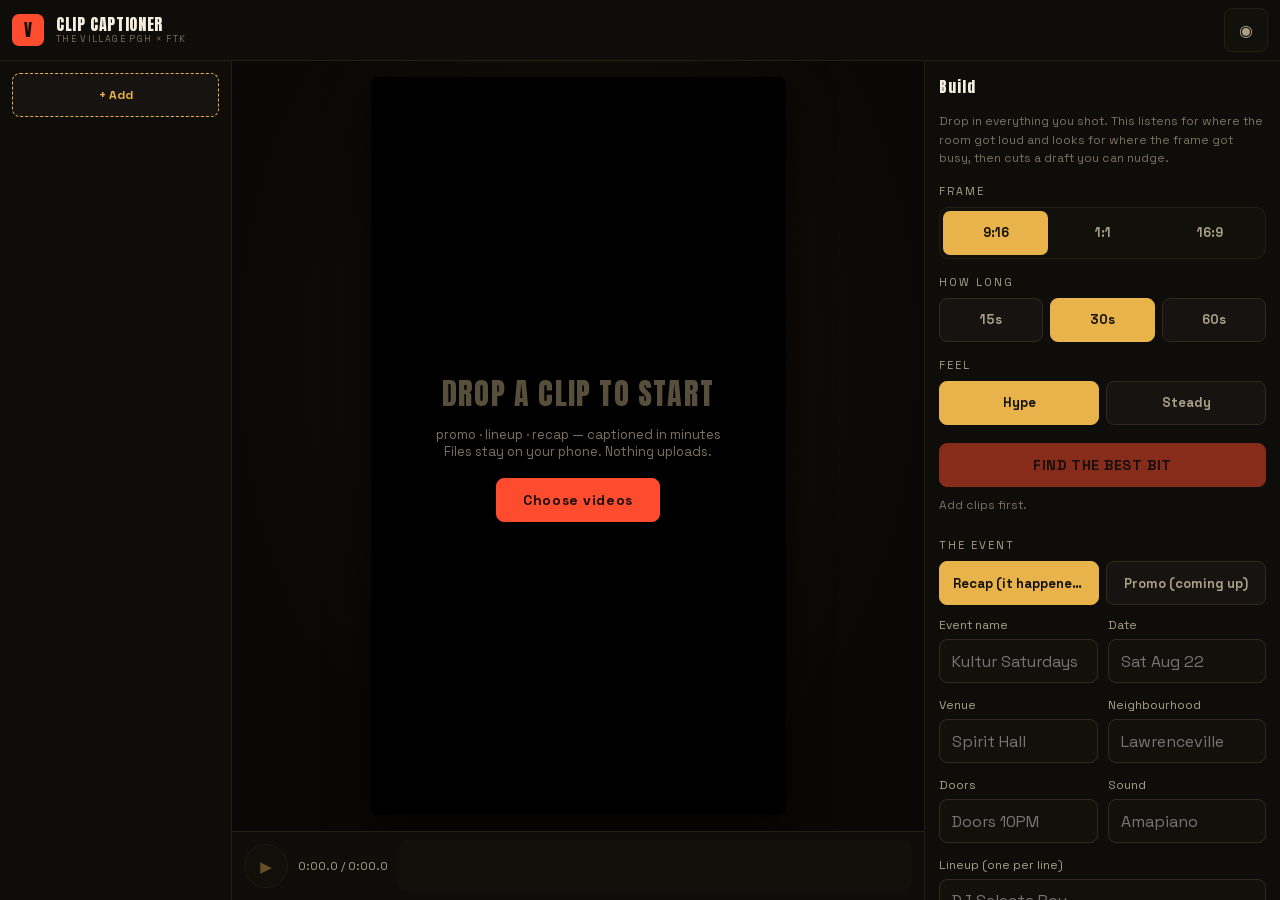
<file: index.html>
<!doctype html>
<html lang="en">
<head>
<meta charset="utf-8">
<meta name="viewport" content="width=device-width, initial-scale=1, viewport-fit=cover">
<title>Clip Captioner — The Village PGH</title>
<meta name="description" content="Add branded captions to your clips and export for Instagram and TikTok. Everything runs in your browser — nothing uploads.">
<meta name="theme-color" content="#0B0906">
<meta name="color-scheme" content="dark">
<meta name="apple-mobile-web-app-capable" content="yes">
<meta name="apple-mobile-web-app-status-bar-style" content="black-translucent">
<meta name="apple-mobile-web-app-title" content="Captioner">
<link rel="manifest" href="./manifest.webmanifest">
<link rel="icon" href="./icon.svg" type="image/svg+xml">
<link rel="apple-touch-icon" href="./icon-180.png">
<link rel="stylesheet" href="./styles.css?v=17">
<link rel="stylesheet" href="./fonts.css?v=17">
<link rel="preload" as="font" type="font/woff2" href="./fonts/anton-400-latin.woff2" crossorigin>
<link rel="preload" as="font" type="font/woff2" href="./fonts/space-grotesk-400-latin.woff2" crossorigin>
</head>
<body>

<div class="app" id="app">

  <header class="topbar" id="topbar">
    <div class="mark" aria-hidden="true">V</div>
    <div class="wordmark">
      <b>CLIP CAPTIONER</b>
      <span>THE VILLAGE PGH &times; FTK</span>
    </div>
    <div class="spacer"></div>
    <button class="iconbtn" id="brandBtn" aria-label="Brand kit">&#9673;</button>
  </header>

  <div class="center">
    <div class="stage" id="stage">
      <div class="frame" id="frame">
        <video id="video" playsinline webkit-playsinline muted preload="auto"></video>
        <canvas id="canvas"></canvas>
      </div>
      <div class="empty" id="empty">
        <div>
          <h2>DROP A CLIP TO START</h2>
          <p>promo &middot; lineup &middot; recap — captioned in minutes<br>Files stay on your phone. Nothing uploads.</p>
          <button class="btn primary" id="emptyAdd" style="width:auto;padding:12px 26px;">Choose videos</button>
        </div>
      </div>
    </div>

    <div class="transport" id="transport">
      <button class="play" id="playBtn" aria-label="Play or pause" disabled>&#9654;</button>
      <span class="clock" id="clock">0:00.0 / 0:00.0</span>
      <div class="timeline" id="timeline" role="slider" aria-label="Sequence position" aria-valuemin="0" aria-valuemax="100" aria-valuenow="0" tabindex="0">
        <div class="playhead" id="playhead"></div>
      </div>
    </div>
  </div>

  <div class="rail" id="rail">
    <button class="railbtn" id="addBtn">+ Add</button>
  </div>

  <input type="file" id="fileInput" accept="video/*,.mp4,.mov,.m4v,.webm" multiple class="sr">

  <div class="sheet" id="sheet">
    <div class="sheet-head">
      <div class="grab" id="sheetGrab" role="separator" aria-label="Drag to resize panel" tabindex="0"><i></i></div>
      <h2 id="sheetTitle" class="sr">Panel</h2>
      <div class="sheet-row">
        <button class="minibtn" id="miniPlay" aria-label="Play or pause">&#9654;</button>
        <span class="miniclock" id="miniClock">0:00</span>
        <div class="minibar" id="miniBar" role="slider" aria-label="Position" aria-valuemin="0" aria-valuemax="100" aria-valuenow="0" tabindex="0"><i id="miniFill"></i></div>
        <button class="sheet-grow" id="sheetGrow" aria-label="Make this panel taller" aria-pressed="false">&#9650;</button>
        <button class="sheet-close" id="sheetClose" aria-label="Close panel">&times;</button>
      </div>
    </div>
    <div class="sheet-body">

      <div class="pane" id="pane-build" data-pane="build">
        <h3>Build</h3>
        <section class="grp">
          <p class="hint" style="margin-top:0;">Drop in everything you shot. This listens for where the room got loud and looks for where the frame got busy, then cuts a draft you can nudge.</p>
          <span class="lbl" style="margin-top:16px;">Frame</span>
          <div class="seg wide" id="aspectSeg" role="group" aria-label="Frame ratio"></div>
          <span class="lbl" style="margin-top:16px;">How long</span>
          <div class="chips row" id="lenChips"></div>
          <span class="lbl" style="margin-top:16px;">Feel</span>
          <div class="chips row" id="vibeChips"></div>
          <button class="btn primary" id="buildBtn" style="margin-top:18px;">BUILD A RECAP</button>
          <div id="buildProgress" hidden>
            <div class="bar"><i id="buildBar"></i></div>
            <p class="hint" id="buildStatus">Listening…</p>
          </div>
          <button class="btn ghost" id="undoBuild" style="margin-top:10px;" hidden>Undo auto-build</button>
          <p class="hint" id="buildNote"></p>
        </section>
        <section class="grp">
          <span class="lbl">The event</span>
          <div class="chips row" id="modeChips"></div>
          <div class="split2" style="margin-top:12px;">
            <label class="field"><span>Event name</span><input type="text" id="evName" placeholder="Kultur Saturdays"></label>
            <label class="field"><span>Date</span><input type="text" id="evDate" placeholder="Sat Aug 22"></label>
          </div>
          <div class="split2">
            <label class="field"><span>Venue</span><input type="text" id="evVenue" placeholder="Spirit Hall"></label>
            <label class="field"><span>Neighbourhood</span><input type="text" id="evCity" placeholder="Lawrenceville"></label>
          </div>
          <div class="split2">
            <label class="field"><span>Doors</span><input type="text" id="evDoors" placeholder="Doors 10PM"></label>
            <label class="field"><span>Sound</span><input type="text" id="evGenre" placeholder="Amapiano"></label>
          </div>
          <label class="field"><span>Lineup (one per line)</span><textarea id="evLineup" rows="3" placeholder="DJ Selecta Roy&#10;Kween B"></textarea></label>
          <label class="field"><span>Ticket line</span><input type="text" id="evTickets" placeholder="Tickets in bio"></label>
          <button class="btn primary" id="writeBtn">WRITE THE WORDS</button>
          <button class="btn ghost" id="rerollBtn" style="margin-top:10px;" hidden>Different wording</button>
          <button class="btn ghost" id="undoWords" style="margin-top:10px;" hidden>Undo the words</button>
          <p class="hint" id="writeNote"></p>
        </section>
      </div>

      <div class="pane" id="pane-style" data-pane="style">
        <h3>Style</h3>
        <section class="grp">
          <span class="lbl">Template layers</span>
          <div class="chips two" id="tplChips"></div>
          <p class="hint" id="tplHint">Tap to stack layers on a clip — e.g. Recap watermark plus Announcement. Tap the highlighted layer again to remove it.</p>
        </section>
        <section class="grp">
          <span class="lbl">Backdrop</span>
          <div class="chips row" id="bdChips"></div>
          <label class="slider" id="bdOpacityRow">
            <span>Opacity</span>
            <input type="range" id="bdOpacity" min="0" max="100" step="5" value="100" aria-label="Backdrop opacity">
            <output id="bdOpacityOut">100%</output>
          </label>
        </section>
        <section class="grp">
          <span class="lbl">Clip</span>
          <div class="split2">
            <button class="btn" id="rotateBtn">&#10227; Rotate</button>
            <button class="btn ghost" id="resetPosBtn">Reset text position</button>
          </div>
          <button class="btn" id="safeBtn" aria-pressed="false" style="margin-top:10px;">Show safe zones</button>
          <p class="hint">Safe zones mark where Instagram and TikTok put their own buttons and captions. Keep text inside the clear area. Guides are preview-only — they never export.</p>
        </section>
      </div>

      <div class="pane" id="pane-text" data-pane="text">
        <h3>Text</h3>
        <section class="grp" id="fieldsGrp">
          <span class="lbl" id="fieldsLbl">Text</span>
          <div id="fields"></div>
        </section>
        <section class="grp" id="boxesGrp" hidden>
          <span class="lbl">Text boxes</span>
          <div class="chips" id="boxChips"></div>
          <div id="boxEditor" hidden>
            <label class="field" style="margin-top:14px;">
              <span>Content</span>
              <textarea id="boxText" rows="2"></textarea>
            </label>
            <label class="slider">
              <span>Size</span>
              <input type="range" id="boxSize" min="24" max="220" step="2" aria-label="Text size">
              <output id="boxSizeOut">90</output>
            </label>
            <span class="lbl" style="margin-top:12px;">Font</span>
            <div class="chips" id="boxFonts"></div>
            <span class="lbl" style="margin-top:16px;">Colour</span>
            <div class="swatches" id="boxColors"></div>
            <span class="lbl" style="margin-top:18px;">This box's timing</span>
            <div class="split2">
              <label class="field"><span>Appears at (s)</span><input type="number" id="boxStart" min="0" step="0.1" inputmode="decimal" placeholder="with clip"></label>
              <label class="field"><span>Gone at (s)</span><input type="number" id="boxEnd" min="0" step="0.1" inputmode="decimal" placeholder="clip end"></label>
            </div>
            <div class="split2">
              <button class="btn" id="boxStartNow">&#8676; Start at playhead</button>
              <button class="btn" id="boxEndNow">End at playhead &#8677;</button>
            </div>
            <button class="btn ghost" id="delBox" style="margin-top:16px;">Delete this box</button>
          </div>
          <p class="hint">Drag text on the preview to move it.</p>
        </section>
        <section class="grp">
          <span class="lbl">Timing</span>
          <div class="split2">
            <label class="field"><span>Appears at (s)</span><input type="number" id="tStart" min="0" step="0.1" inputmode="decimal"></label>
            <label class="field"><span>Gone at (s)</span><input type="number" id="tEnd" min="0" step="0.1" inputmode="decimal" placeholder="clip end"></label>
          </div>
          <div class="chips row" id="animChips"></div>
        </section>
        <section class="grp">
          <button class="btn" id="dupNext">Copy this styling to the next clip &rarr;</button>
        </section>
      </div>

      <div class="pane" id="pane-trim" data-pane="trim">
        <h3>Trim</h3>
        <section class="grp">
          <span class="lbl" id="trimLbl">Keep</span>
          <div class="trimbar" id="trimbar">
            <div class="cut" id="cutL" style="left:0;width:0"></div>
            <div class="cut" id="cutR" style="right:0;width:0"></div>
            <div class="keep" id="keepBox"></div>
            <div class="ph" id="trimPh"></div>
            <button class="h" id="trimL" aria-label="Trim start"><i>&#10094;</i></button>
            <button class="h" id="trimR" aria-label="Trim end"><i>&#10095;</i></button>
          </div>
          <div class="split2" style="margin-bottom:10px;">
            <button class="btn" id="setStart">&#8676; Start here</button>
            <button class="btn" id="setEnd">End here &#8677;</button>
          </div>
          <div class="split2">
            <button class="btn" id="splitBtn">&#9986; Split here</button>
            <button class="btn ghost" id="resetTrim">Reset trim</button>
          </div>
        </section>
        <section class="grp">
          <span class="lbl">Order &amp; clips</span>
          <div class="split3">
            <button class="btn" id="moveL" aria-label="Move clip earlier">&larr; Move</button>
            <button class="btn" id="moveR" aria-label="Move clip later">Move &rarr;</button>
            <button class="btn ghost" id="removeClip">Remove</button>
          </div>
          <p class="hint">Drag along the timeline to scrub. The order here is the order clips export in.</p>
          <button class="btn ghost" id="startOver" style="margin-top:12px;">Clear this session</button>
        </section>
      </div>

      <div class="pane" id="pane-export" data-pane="export">
        <h3>Export</h3>
        <section class="grp">
          <span class="lbl">What to export</span>
          <div class="chips row" id="scopeChips"></div>
          <div id="formatGrp">
            <span class="lbl" style="margin-top:16px;">Format</span>
            <div class="chips row" id="formatChips"></div>
          </div>
          <span class="lbl" style="margin-top:16px;">Quality</span>
          <div class="chips row" id="qualityChips"></div>
          <button class="btn primary" id="exportBtn" style="margin-top:18px;">EXPORT CLIP</button>
          <div id="exportProgress" hidden>
            <div class="bar"><i id="exportBar"></i></div>
            <p class="hint" id="exportPctText">Burning in text… 0%</p>
          </div>
          <a class="dl" id="exportDl" hidden download>&darr; Download</a>
          <p class="hint" id="saveHint" hidden></p>
          <p class="hint" id="formatNote"></p>
        </section>
      </div>

      <div class="pane" id="pane-brand" data-pane="brand">
        <h3>Brand kit</h3>
        <section class="grp">
          <div class="split3">
            <label class="field"><span>Black</span><input type="color" id="cBlack"></label>
            <label class="field"><span>Gold</span><input type="color" id="cGold"></label>
            <label class="field"><span>Accent</span><input type="color" id="cAccent"></label>
          </div>
          <label class="field"><span>Handles / watermark</span><input type="text" id="bHandles" autocapitalize="off" autocorrect="off" spellcheck="false"></label>
          <span class="lbl" style="margin-top:8px;">Headline font</span>
          <div class="chips" id="headFonts"></div>
          <span class="lbl" style="margin-top:16px;">Detail font</span>
          <div class="chips" id="bodyFonts"></div>
          <button class="btn ghost" id="resetBrand" style="margin-top:18px;">Reset brand kit</button>
        </section>
        <section class="grp">
          <span class="lbl">Live copywriting (optional)</span>
          <p class="hint" style="margin-top:0;">Everything works without this. Paste a key and "Write the words" generates fresh copy instead of drawing on the built-in bank — an <strong>Anthropic</strong> key (starts <code>sk-ant-</code>) uses Claude, a <strong>Google AI Studio</strong> key uses Gemini. Detected automatically. The key is stored only in this browser and goes nowhere except that provider, along with your event details, when you use it. Leave it empty to stay fully offline.</p>
          <p class="hint" id="keyWho" style="color:var(--gold);"></p>
          <label class="field" style="margin-top:12px;">
            <span>API key</span>
            <input type="password" id="aiKey" placeholder="sk-ant-… or a Google AI Studio key" autocomplete="off" autocapitalize="off" autocorrect="off" spellcheck="false">
          </label>
          <button class="btn ghost" id="clearKey">Remove key</button>
        </section>
      </div>

    </div>
  </div>

  <nav class="tabbar" id="tabbar" role="tablist" aria-label="Editor panels">
    <button role="tab" data-tab="build"  aria-selected="false"><span class="ic" aria-hidden="true">&#10022;</span>Build</button>
    <button role="tab" data-tab="style"  aria-selected="false"><span class="ic" aria-hidden="true">&#9634;</span>Style</button>
    <button role="tab" data-tab="text"   aria-selected="false"><span class="ic" aria-hidden="true">T</span>Text</button>
    <button role="tab" data-tab="trim"   aria-selected="false"><span class="ic" aria-hidden="true">&#9986;</span>Trim</button>
    <button role="tab" data-tab="export" aria-selected="false"><span class="ic" aria-hidden="true">&darr;</span>Export</button>
  </nav>

</div>

<script src="./store.js?v=17"></script>
<script src="./autocut.js?v=17"></script>
<script src="./copy.js?v=17"></script>
<script src="./captions-engine.js?v=17"></script>
<script src="./mp4-export.js?v=17"></script>
<script src="./app.js?v=17"></script>
</body>
</html>
</file>
<file: styles.css>
/* Clip Captioner — mobile-first shell. No framework, no CDN JS. */

*, *::before, *::after { box-sizing: border-box; }

:root {
  --bg: #0B0906;
  --panel: #0F0D09;
  --surf: #171310;
  --surf-2: #12100B;
  --line: #241E13;
  --line-2: #322A1D;
  --fg: #F4EEE0;
  --dim: #A99E86;
  --faint: #7A7160;
  --gold: #E8B34B;
  --accent: #FF4B2E;
  --ok: #A8E86B;

  --r: 10px;
  --r-sm: 8px;
  --tap: 44px;

  --sat: env(safe-area-inset-top, 0px);
  --sab: env(safe-area-inset-bottom, 0px);
  --sal: env(safe-area-inset-left, 0px);
  --sar: env(safe-area-inset-right, 0px);

  --head: Anton, "Archivo Black", Impact, sans-serif;
  --body: "Space Grotesk", -apple-system, BlinkMacSystemFont, "Segoe UI", system-ui, sans-serif;
}

html, body {
  margin: 0;
  padding: 0;
  height: 100%;
  overflow: hidden;
  background: var(--bg);
  color: var(--fg);
  font-family: var(--body);
  font-size: 16px;
  -webkit-text-size-adjust: 100%;
  overscroll-behavior: none;
}

button, input, textarea, select { font: inherit; color: inherit; }
button {
  -webkit-tap-highlight-color: transparent;
  touch-action: manipulation;
  transition: transform .09s ease, background-color .12s ease, border-color .12s ease, color .12s ease;
}
button:active:not(:disabled) { transform: scale(.965); }
:focus-visible { outline: 2px solid var(--gold); outline-offset: 2px; }
[hidden] { display: none !important; }
.sr { position: absolute; width: 1px; height: 1px; overflow: hidden; clip: rect(0 0 0 0); white-space: nowrap; }

::-webkit-scrollbar { width: 8px; height: 8px; }
::-webkit-scrollbar-thumb { background: var(--line-2); border-radius: 4px; }

/* ---------- shell ---------- */

.app {
  /* JS keeps --app-h on the visual viewport so the iOS keyboard compresses the
     layout instead of shoving it off screen. */
  height: 100vh;
  height: 100dvh;
  height: var(--app-h, 100dvh);
  display: flex;
  flex-direction: column;
  min-height: 0;
}

.topbar {
  flex: none;
  display: flex;
  align-items: center;
  gap: 12px;
  padding: 8px 12px;
  padding-top: calc(8px + var(--sat));
  padding-left: calc(12px + var(--sal));
  padding-right: calc(12px + var(--sar));
  border-bottom: 1px solid var(--line);
  background: var(--panel);
}
.mark {
  width: 32px; height: 32px; flex: none;
  display: grid; place-items: center;
  background: var(--accent); color: #131008;
  font-family: var(--head); font-size: 17px;
  border-radius: 7px;
}
.wordmark { line-height: 1; min-width: 0; }
.wordmark b { display: block; font-family: var(--head); font-size: 16px; font-weight: 400; letter-spacing: .04em; white-space: nowrap; }
.wordmark span { display: block; font-size: 9px; letter-spacing: .15em; color: var(--faint); margin-top: 3px; white-space: nowrap; }
.topbar .spacer { flex: 1; }

/* segmented control */
.seg {
  display: flex; flex: none;
  background: var(--surf-2);
  border: 1px solid var(--line);
  border-radius: var(--r);
  padding: 3px;
  gap: 2px;
}
.seg button {
  min-height: 40px;
  min-width: 44px;
  padding: 0 11px;
  border: none;
  border-radius: 7px;
  background: none;
  color: var(--dim);
  font-size: 13px;
  font-weight: 700;
  cursor: pointer;
}
.seg button[aria-pressed="true"] { background: var(--gold); color: #131008; }

.seg.wide { width: 100%; }
.seg.wide button { flex: 1; min-height: 44px; }

.iconbtn {
  flex: none; width: 44px; height: 44px; border-radius: var(--r-sm);
  border: 1px solid var(--line); background: var(--surf-2); color: var(--dim);
  font-size: 16px; cursor: pointer;
}
.iconbtn[aria-pressed="true"] { color: var(--gold); border-color: var(--gold); }

/* ---------- stage ---------- */

.center { flex: 1 1 auto; display: flex; flex-direction: column; min-height: 0; min-width: 0; overflow: hidden; }

.stage {
  flex: 1 1 auto;
  min-height: 0;
  position: relative;
  display: grid;
  place-items: center;
  overflow: hidden;
  padding: 10px;
  background: radial-gradient(ellipse at 50% 38%, #16120C 0%, #0A0806 72%);
}
.frame {
  position: relative;
  background: #000;
  border-radius: 8px;
  overflow: hidden;
  box-shadow: 0 14px 44px rgba(0,0,0,.65);
}
.frame video, .frame canvas { position: absolute; inset: 0; width: 100%; height: 100%; display: block; }
.frame video { object-fit: cover; }
.frame canvas { touch-action: none; }

.empty {
  position: absolute; inset: 0;
  display: grid; place-items: center;
  text-align: center; padding: 20px;
}
.empty h2 { font-family: var(--head); font-weight: 400; font-size: clamp(20px, 6vw, 30px); color: #574E3B; letter-spacing: .04em; margin: 0; }
.empty p { font-size: 13px; color: var(--faint); margin: 10px 0 18px; }
.dropping .stage { outline: 2px dashed var(--gold); outline-offset: -8px; }

/* ---------- clip rail ---------- */

.rail {
  flex: none;
  display: flex;
  gap: 8px;
  align-items: stretch;
  padding: 8px calc(10px + var(--sar)) 8px calc(10px + var(--sal));
  border-top: 1px solid var(--line);
  background: var(--panel);
  overflow-x: auto;
  overflow-y: hidden;
  -webkit-overflow-scrolling: touch;
  scrollbar-width: none;
}
.rail::-webkit-scrollbar { display: none; }
.clip {
  flex: none;
  width: 104px;
  position: relative;
  border: 2px solid var(--line-2);
  border-radius: var(--r-sm);
  background: var(--surf-2);
  overflow: hidden;
  padding: 0;
  cursor: pointer;
  text-align: left;
  color: inherit;
}
.clip[aria-pressed="true"] { border-color: var(--gold); }
.clip .thumb { height: 58px; background: #14110C center/cover no-repeat; display: grid; place-items: center; color: var(--faint); font-size: 10px; }
.clip .meta { display: flex; align-items: center; gap: 5px; padding: 5px 6px; }
.clip .nm { flex: 1; min-width: 0; font-size: 10px; white-space: nowrap; overflow: hidden; text-overflow: ellipsis; color: var(--dim); }
.clip[aria-pressed="true"] .nm { color: var(--fg); }
.clip .dur { font-size: 10px; color: var(--faint); font-variant-numeric: tabular-nums; }
.clip .idx { position: absolute; top: 4px; left: 4px; min-width: 18px; height: 18px; padding: 0 5px; border-radius: 9px; background: rgba(0,0,0,.72); color: var(--gold); font-size: 10px; font-weight: 700; display: grid; place-items: center; }

.clip[data-off="1"] { opacity: .42; border-style: dashed; }
.clip[data-off="1"] .thumb { filter: grayscale(1); }
.inout {
  position: absolute; top: 4px; right: 4px;
  width: 26px; height: 26px; border-radius: 50%;
  background: rgba(0,0,0,.72); color: var(--fg);
  display: grid; place-items: center;
  font-size: 15px; font-weight: 700; line-height: 1;
  cursor: pointer;
}
.clip[data-off="1"] .inout { background: var(--gold); color: #131008; }

.railbtn {
  flex: none;
  width: 60px;
  min-height: var(--tap);
  border: 1px dashed var(--gold);
  border-radius: var(--r-sm);
  background: var(--surf);
  color: var(--gold);
  font-size: 12px;
  font-weight: 700;
  cursor: pointer;
}

/* ---------- transport ---------- */

.transport {
  flex: none;
  display: flex;
  align-items: center;
  gap: 10px;
  padding: 8px calc(12px + var(--sar)) 8px calc(12px + var(--sal));
  border-top: 1px solid var(--line);
  background: var(--panel);
}
.play {
  flex: none;
  width: var(--tap); height: var(--tap);
  border-radius: 50%;
  border: 1px solid var(--line-2);
  background: var(--surf);
  color: var(--gold);
  font-size: 15px;
  cursor: pointer;
}
.play:disabled { opacity: .4; }
.clock { flex: none; font-size: 12px; color: var(--dim); font-variant-numeric: tabular-nums; }

.timeline {
  flex: 1 1 auto;
  min-width: 0;
  height: 52px;
  position: relative;
  display: flex;
  gap: 3px;
  padding: 3px;
  background: var(--surf-2);
  border-radius: var(--r);
  touch-action: none;
  overflow: hidden;
}
.seg-clip {
  position: relative;
  height: 100%;
  min-width: 30px;
  flex: none;
  border: 2px solid var(--line-2);
  border-radius: 6px;
  overflow: hidden;
  background: #1C1710 center/auto 100% repeat-x;
}
.seg-clip[data-sel="1"] { border-color: var(--gold); }
.seg-clip .sd { position: absolute; left: 4px; bottom: 2px; font-size: 9px; font-weight: 700; text-shadow: 0 1px 3px #000; pointer-events: none; }
.playhead { position: absolute; top: 0; bottom: 0; width: 2px; background: var(--accent); left: 0; pointer-events: none; box-shadow: 0 0 6px rgba(255,75,46,.9); }

/* ---------- sheet / panel ---------- */

.sheet {
  flex: none;
  display: none;
  flex-direction: column;
  min-height: 0;
  height: var(--sheet-h, 38vh);
  max-height: 84vh;
  background: var(--panel);
  border-top: 1px solid var(--line);
}
.sheet-grow {
  flex: none; width: 40px; height: 40px; border-radius: 50%;
  border: 1px solid var(--line-2); background: var(--surf); color: var(--dim);
  font-size: 13px; line-height: 1; cursor: pointer;
}
.sheet[data-open="1"] { display: flex; animation: sheet-in .18s ease-out; }
@keyframes sheet-in { from { transform: translateY(14px); opacity: .4; } to { transform: none; opacity: 1; } }
.sheet-head {
  flex: none;
  border-bottom: 1px solid var(--line);
}
.grab { height: 22px; display: grid; place-items: center; cursor: ns-resize; touch-action: none; }
.grab > i { display: block; width: 42px; height: 4px; border-radius: 2px; background: var(--line-2); }
.grab:active > i, .grab:focus-visible > i { background: var(--gold); }
.sheet-row {
  display: flex; align-items: center; gap: 10px;
  padding: 0 calc(12px + var(--sar)) 10px calc(12px + var(--sal));
}
.minibtn {
  flex: none; width: 38px; height: 38px; border-radius: 50%;
  border: 1px solid var(--line-2); background: var(--surf); color: var(--gold);
  font-size: 13px; cursor: pointer;
}
.minibtn:disabled { opacity: .4; }
.miniclock { flex: none; font-size: 11px; color: var(--dim); font-variant-numeric: tabular-nums; }
.minibar {
  flex: 1 1 auto; min-width: 0; height: 38px;
  position: relative; cursor: pointer; touch-action: none;
  display: flex; align-items: center;
}
.minibar::before {
  content: ""; position: absolute; left: 0; right: 0; height: 5px;
  border-radius: 3px; background: var(--surf-2);
}
.minibar > i { position: absolute; left: 0; height: 5px; width: 0; border-radius: 3px; background: var(--gold); }
.sheet-close {
  flex: none; width: 40px; height: 40px; border-radius: 50%;
  border: 1px solid var(--line-2); background: var(--surf); color: var(--dim);
  font-size: 16px; line-height: 1; cursor: pointer;
}
.sheet-body {
  flex: 1 1 auto;
  min-height: 0;
  overflow-y: auto;
  -webkit-overflow-scrolling: touch;
  overscroll-behavior: contain;
  padding: 14px calc(14px + var(--sar)) 22px calc(14px + var(--sal));
}
.pane { display: none; }
.pane[data-active="1"] { display: block; }

/* ---------- tabbar ---------- */

.tabbar {
  flex: none;
  display: flex;
  border-top: 1px solid var(--line);
  background: var(--panel);
  padding-bottom: var(--sab);
  padding-left: var(--sal);
  padding-right: var(--sar);
}
.tabbar button {
  flex: 1;
  min-height: 54px;
  display: flex; flex-direction: column; align-items: center; justify-content: center; gap: 3px;
  border: none;
  background: none;
  color: var(--faint);
  font-size: 10px;
  letter-spacing: .04em;
  cursor: pointer;
  border-top: 2px solid transparent;
  margin-top: -1px;
}
.tabbar button .ic { font-size: 17px; line-height: 1; }
.tabbar button[aria-selected="true"] { color: var(--gold); border-top-color: var(--gold); background: #14110C; }
.tabbar button:disabled { opacity: .35; }

/* ---------- generic controls ---------- */

section.grp { margin-bottom: 24px; }
section.grp:last-child { margin-bottom: 0; }
.lbl { display: block; font-size: 11px; letter-spacing: .18em; color: var(--dim); text-transform: uppercase; margin-bottom: 9px; }
.hint { font-size: 12px; color: var(--faint); line-height: 1.55; margin: 9px 0 0; }

.chips { display: flex; flex-wrap: wrap; gap: 7px; }
.chips.two { display: grid; grid-template-columns: 1fr 1fr; }
.chips.row > * { flex: 1; }
.chip {
  min-height: var(--tap);
  padding: 0 13px;
  border: 1px solid var(--line-2);
  border-radius: var(--r-sm);
  background: var(--surf);
  color: var(--dim);
  font-size: 13px;
  font-weight: 700;
  cursor: pointer;
  white-space: nowrap;
  overflow: hidden;
  text-overflow: ellipsis;
}
.chip[aria-pressed="true"] { background: var(--gold); color: #131008; border-color: var(--gold); }
.chip[data-on="1"] { color: var(--gold); border-color: var(--gold); }
.chip:disabled { opacity: .4; cursor: not-allowed; }

.field { display: flex; flex-direction: column; gap: 6px; margin-bottom: 14px; }
.field > span { font-size: 12px; color: var(--dim); }
input[type="text"], input[type="number"], textarea {
  width: 100%;
  min-height: var(--tap);
  padding: 10px 12px;
  background: var(--surf-2);
  border: 1px solid var(--line-2);
  border-radius: var(--r-sm);
  color: var(--fg);
  font-size: 16px; /* 16px keeps iOS from zooming on focus */
  line-height: 1.35;
}
textarea { resize: vertical; min-height: 76px; }
input:focus, textarea:focus { border-color: var(--gold); outline: none; }

.slider { display: flex; align-items: center; gap: 12px; min-height: var(--tap); }
.slider > span:first-child { flex: none; width: 46px; font-size: 12px; color: var(--dim); }
.slider > output { flex: none; width: 44px; text-align: right; font-size: 12px; color: var(--faint); font-variant-numeric: tabular-nums; }
input[type="range"] {
  -webkit-appearance: none; appearance: none;
  flex: 1; min-width: 0;
  height: var(--tap);
  background: none;
  cursor: pointer;
}
input[type="range"]::-webkit-slider-runnable-track { height: 6px; border-radius: 3px; background: var(--line-2); }
input[type="range"]::-webkit-slider-thumb {
  -webkit-appearance: none; appearance: none;
  width: 26px; height: 26px; margin-top: -10px;
  border-radius: 50%; background: var(--gold);
  border: 3px solid var(--panel);
  box-shadow: 0 1px 4px rgba(0,0,0,.6);
}
input[type="range"]::-moz-range-track { height: 6px; border-radius: 3px; background: var(--line-2); }
input[type="range"]::-moz-range-thumb { width: 22px; height: 22px; border: 3px solid var(--panel); border-radius: 50%; background: var(--gold); }

input[type="color"] {
  -webkit-appearance: none; appearance: none;
  width: 100%; height: var(--tap);
  padding: 3px;
  border: 1px solid var(--line-2);
  border-radius: var(--r-sm);
  background: var(--surf-2);
  cursor: pointer;
}
input[type="color"]::-webkit-color-swatch-wrapper { padding: 0; }
input[type="color"]::-webkit-color-swatch { border: none; border-radius: 5px; }

.btn {
  width: 100%;
  min-height: var(--tap);
  padding: 12px;
  border: 1px solid var(--line-2);
  border-radius: var(--r-sm);
  background: var(--surf);
  color: var(--fg);
  font-size: 14px;
  font-weight: 700;
  cursor: pointer;
}
.btn.primary { background: var(--accent); color: #17100C; border-color: var(--accent); letter-spacing: .04em; }
.btn.ghost { background: none; color: var(--dim); }
.btn:disabled { opacity: .5; cursor: not-allowed; }

.swatches { display: flex; gap: 10px; align-items: center; flex-wrap: wrap; }
.swatch { width: var(--tap); height: var(--tap); border-radius: 50%; border: 3px solid var(--line-2); cursor: pointer; padding: 0; }
.swatch[aria-pressed="true"] { border-color: var(--fg); }

.split2 { display: grid; grid-template-columns: 1fr 1fr; gap: 10px; }
.split3 { display: grid; grid-template-columns: 1fr 1fr 1fr; gap: 10px; }

.bar { height: 8px; border-radius: 4px; background: var(--surf-2); overflow: hidden; margin-top: 12px; }
.bar > i { display: block; height: 100%; background: var(--accent); width: 0; transition: width .15s linear; }

.dl {
  display: block; text-align: center; margin-top: 12px;
  box-shadow: 0 0 0 0 rgba(168,232,107,.5);
  animation: dl-in .3s ease-out;
  min-height: var(--tap); padding: 13px;
  border-radius: var(--r-sm);
  background: #1E2E17; color: var(--ok); border: 1px solid #33501F;
  text-decoration: none; font-weight: 700; font-size: 14px;
}
@keyframes dl-in { from { transform: translateY(6px); opacity: 0; } to { transform: none; opacity: 1; } }

/* trim bar */
.trimbar {
  position: relative;
  height: 64px;
  margin: 4px 0 14px;
  border-radius: var(--r-sm);
  background: #1C1710 center/auto 100% repeat-x;
  border: 1px solid var(--line-2);
  overflow: hidden;
  touch-action: none;
}
.trimbar .cut { position: absolute; top: 0; bottom: 0; background: rgba(0,0,0,.66); pointer-events: none; }
.trimbar .keep { position: absolute; top: 0; bottom: 0; border-left: 3px solid var(--gold); border-right: 3px solid var(--gold); pointer-events: none; }
.trimbar .h {
  position: absolute; top: 0; bottom: 0; width: 40px;
  background: none; border: none; padding: 0; cursor: ew-resize;
  display: grid; place-items: center;
  color: #131008; font-size: 13px; font-weight: 700;
  touch-action: none;
}
.trimbar .h::before { content: ""; position: absolute; top: 0; bottom: 0; width: 20px; background: var(--gold); border-radius: 4px; }
.trimbar .h > i { position: relative; font-style: normal; }
.trimbar .ph { position: absolute; top: 0; bottom: 0; width: 2px; background: var(--accent); pointer-events: none; }

/* toast */
.toast {
  position: fixed;
  left: 50%; transform: translateX(-50%);
  bottom: calc(84px + var(--sab));
  z-index: 50;
  max-width: min(92vw, 460px);
  padding: 12px 16px;
  border-radius: var(--r);
  background: #221A11;
  border: 1px solid var(--line-2);
  color: var(--fg);
  font-size: 13px;
  line-height: 1.45;
  box-shadow: 0 10px 30px rgba(0,0,0,.6);
}
.toast[data-kind="err"] { border-color: var(--accent); }

/* ---------- desktop ---------- */

@media (min-width: 900px) {
  .app { display: grid; grid-template-columns: 232px minmax(0, 1fr) 356px; grid-template-rows: auto minmax(0, 1fr); }
  .topbar { grid-column: 1 / -1; }
  .rail {
    grid-column: 1; grid-row: 2;
    flex-direction: column;
    overflow-x: hidden; overflow-y: auto;
    border-top: none; border-right: 1px solid var(--line);
    padding: 12px;
    align-content: start;
  }
  .clip { width: 100%; }
  .clip .thumb { height: 86px; }
  .railbtn { width: 100%; order: -1; }
  .center { grid-column: 2; grid-row: 2; display: flex; flex-direction: column; min-height: 0; min-width: 0; }
  .sheet {
    grid-column: 3; grid-row: 2;
    display: flex !important;
    height: auto; max-height: none;
    border-top: none; border-left: 1px solid var(--line);
  }
  .sheet-head { display: none; }
  .pane { display: block !important; padding-bottom: 26px; border-bottom: 1px solid var(--line); margin-bottom: 20px; }
  .pane:last-child { border-bottom: none; margin-bottom: 0; }
  .pane > h3 { margin: 0 0 14px; font-family: var(--head); font-weight: 400; font-size: 15px; letter-spacing: .06em; color: var(--fg); }
  .tabbar { display: none; }
  .toast { bottom: 26px; }
}
@media (max-width: 899px) {
  .pane > h3 { display: none; }
  /* With a panel open the rail and transport are reclaimed for the preview; the
     panel header carries its own play/scrub controls instead. */
  .app[data-sheet="1"] .rail,
  .app[data-sheet="1"] .transport { display: none; }
}
@media (max-width: 359px) {
  .wordmark span { display: none; }
  .wordmark b { font-size: 15px; }
  .seg button { padding: 0 8px; font-size: 12px; }
}

@media (prefers-reduced-motion: reduce) {
  * { transition: none !important; animation: none !important; }
}
</file>
<file: fonts.css>
/* Self-hosted: the app makes zero external requests and works offline. */
/* Anton, Archivo Black, Oswald, Space Grotesk - SIL Open Font License 1.1. */

@font-face {
  font-family: 'Anton';
  font-style: normal;
  font-weight: 400;
  font-display: swap;
  src: url(./fonts/anton-400-latin-ext.woff2) format('woff2');
  unicode-range: U+0100-02BA, U+02BD-02C5, U+02C7-02CC, U+02CE-02D7, U+02DD-02FF, U+0304, U+0308, U+0329, U+1D00-1DBF, U+1E00-1E9F, U+1EF2-1EFF, U+2020, U+20A0-20AB, U+20AD-20C0, U+2113, U+2C60-2C7F, U+A720-A7FF;
}

@font-face {
  font-family: 'Anton';
  font-style: normal;
  font-weight: 400;
  font-display: swap;
  src: url(./fonts/anton-400-latin.woff2) format('woff2');
  unicode-range: U+0000-00FF, U+0131, U+0152-0153, U+02BB-02BC, U+02C6, U+02DA, U+02DC, U+0304, U+0308, U+0329, U+2000-206F, U+20AC, U+2122, U+2191, U+2193, U+2212, U+2215, U+FEFF, U+FFFD;
}

@font-face {
  font-family: 'Archivo Black';
  font-style: normal;
  font-weight: 400;
  font-display: swap;
  src: url(./fonts/archivo-black-400-latin-ext.woff2) format('woff2');
  unicode-range: U+0100-02BA, U+02BD-02C5, U+02C7-02CC, U+02CE-02D7, U+02DD-02FF, U+0304, U+0308, U+0329, U+1D00-1DBF, U+1E00-1E9F, U+1EF2-1EFF, U+2020, U+20A0-20AB, U+20AD-20C0, U+2113, U+2C60-2C7F, U+A720-A7FF;
}

@font-face {
  font-family: 'Archivo Black';
  font-style: normal;
  font-weight: 400;
  font-display: swap;
  src: url(./fonts/archivo-black-400-latin.woff2) format('woff2');
  unicode-range: U+0000-00FF, U+0131, U+0152-0153, U+02BB-02BC, U+02C6, U+02DA, U+02DC, U+0304, U+0308, U+0329, U+2000-206F, U+20AC, U+2122, U+2191, U+2193, U+2212, U+2215, U+FEFF, U+FFFD;
}

@font-face {
  font-family: 'Oswald';
  font-style: normal;
  font-weight: 500;
  font-display: swap;
  src: url(./fonts/oswald-500-latin-ext.woff2) format('woff2');
  unicode-range: U+0100-02BA, U+02BD-02C5, U+02C7-02CC, U+02CE-02D7, U+02DD-02FF, U+0304, U+0308, U+0329, U+1D00-1DBF, U+1E00-1E9F, U+1EF2-1EFF, U+2020, U+20A0-20AB, U+20AD-20C0, U+2113, U+2C60-2C7F, U+A720-A7FF;
}

@font-face {
  font-family: 'Oswald';
  font-style: normal;
  font-weight: 500;
  font-display: swap;
  src: url(./fonts/oswald-500-latin.woff2) format('woff2');
  unicode-range: U+0000-00FF, U+0131, U+0152-0153, U+02BB-02BC, U+02C6, U+02DA, U+02DC, U+0304, U+0308, U+0329, U+2000-206F, U+20AC, U+2122, U+2191, U+2193, U+2212, U+2215, U+FEFF, U+FFFD;
}

@font-face {
  font-family: 'Oswald';
  font-style: normal;
  font-weight: 600;
  font-display: swap;
  src: url(./fonts/oswald-500-latin-ext.woff2) format('woff2');
  unicode-range: U+0100-02BA, U+02BD-02C5, U+02C7-02CC, U+02CE-02D7, U+02DD-02FF, U+0304, U+0308, U+0329, U+1D00-1DBF, U+1E00-1E9F, U+1EF2-1EFF, U+2020, U+20A0-20AB, U+20AD-20C0, U+2113, U+2C60-2C7F, U+A720-A7FF;
}

@font-face {
  font-family: 'Oswald';
  font-style: normal;
  font-weight: 600;
  font-display: swap;
  src: url(./fonts/oswald-500-latin.woff2) format('woff2');
  unicode-range: U+0000-00FF, U+0131, U+0152-0153, U+02BB-02BC, U+02C6, U+02DA, U+02DC, U+0304, U+0308, U+0329, U+2000-206F, U+20AC, U+2122, U+2191, U+2193, U+2212, U+2215, U+FEFF, U+FFFD;
}

@font-face {
  font-family: 'Space Grotesk';
  font-style: normal;
  font-weight: 400;
  font-display: swap;
  src: url(./fonts/space-grotesk-400-latin-ext.woff2) format('woff2');
  unicode-range: U+0100-02BA, U+02BD-02C5, U+02C7-02CC, U+02CE-02D7, U+02DD-02FF, U+0304, U+0308, U+0329, U+1D00-1DBF, U+1E00-1E9F, U+1EF2-1EFF, U+2020, U+20A0-20AB, U+20AD-20C0, U+2113, U+2C60-2C7F, U+A720-A7FF;
}

@font-face {
  font-family: 'Space Grotesk';
  font-style: normal;
  font-weight: 400;
  font-display: swap;
  src: url(./fonts/space-grotesk-400-latin.woff2) format('woff2');
  unicode-range: U+0000-00FF, U+0131, U+0152-0153, U+02BB-02BC, U+02C6, U+02DA, U+02DC, U+0304, U+0308, U+0329, U+2000-206F, U+20AC, U+2122, U+2191, U+2193, U+2212, U+2215, U+FEFF, U+FFFD;
}

@font-face {
  font-family: 'Space Grotesk';
  font-style: normal;
  font-weight: 500;
  font-display: swap;
  src: url(./fonts/space-grotesk-400-latin-ext.woff2) format('woff2');
  unicode-range: U+0100-02BA, U+02BD-02C5, U+02C7-02CC, U+02CE-02D7, U+02DD-02FF, U+0304, U+0308, U+0329, U+1D00-1DBF, U+1E00-1E9F, U+1EF2-1EFF, U+2020, U+20A0-20AB, U+20AD-20C0, U+2113, U+2C60-2C7F, U+A720-A7FF;
}

@font-face {
  font-family: 'Space Grotesk';
  font-style: normal;
  font-weight: 500;
  font-display: swap;
  src: url(./fonts/space-grotesk-400-latin.woff2) format('woff2');
  unicode-range: U+0000-00FF, U+0131, U+0152-0153, U+02BB-02BC, U+02C6, U+02DA, U+02DC, U+0304, U+0308, U+0329, U+2000-206F, U+20AC, U+2122, U+2191, U+2193, U+2212, U+2215, U+FEFF, U+FFFD;
}

@font-face {
  font-family: 'Space Grotesk';
  font-style: normal;
  font-weight: 700;
  font-display: swap;
  src: url(./fonts/space-grotesk-400-latin-ext.woff2) format('woff2');
  unicode-range: U+0100-02BA, U+02BD-02C5, U+02C7-02CC, U+02CE-02D7, U+02DD-02FF, U+0304, U+0308, U+0329, U+1D00-1DBF, U+1E00-1E9F, U+1EF2-1EFF, U+2020, U+20A0-20AB, U+20AD-20C0, U+2113, U+2C60-2C7F, U+A720-A7FF;
}

@font-face {
  font-family: 'Space Grotesk';
  font-style: normal;
  font-weight: 700;
  font-display: swap;
  src: url(./fonts/space-grotesk-400-latin.woff2) format('woff2');
  unicode-range: U+0000-00FF, U+0131, U+0152-0153, U+02BB-02BC, U+02C6, U+02DA, U+02DC, U+0304, U+0308, U+0329, U+2000-206F, U+20AC, U+2122, U+2191, U+2193, U+2212, U+2215, U+FEFF, U+FFFD;
}
</file>
